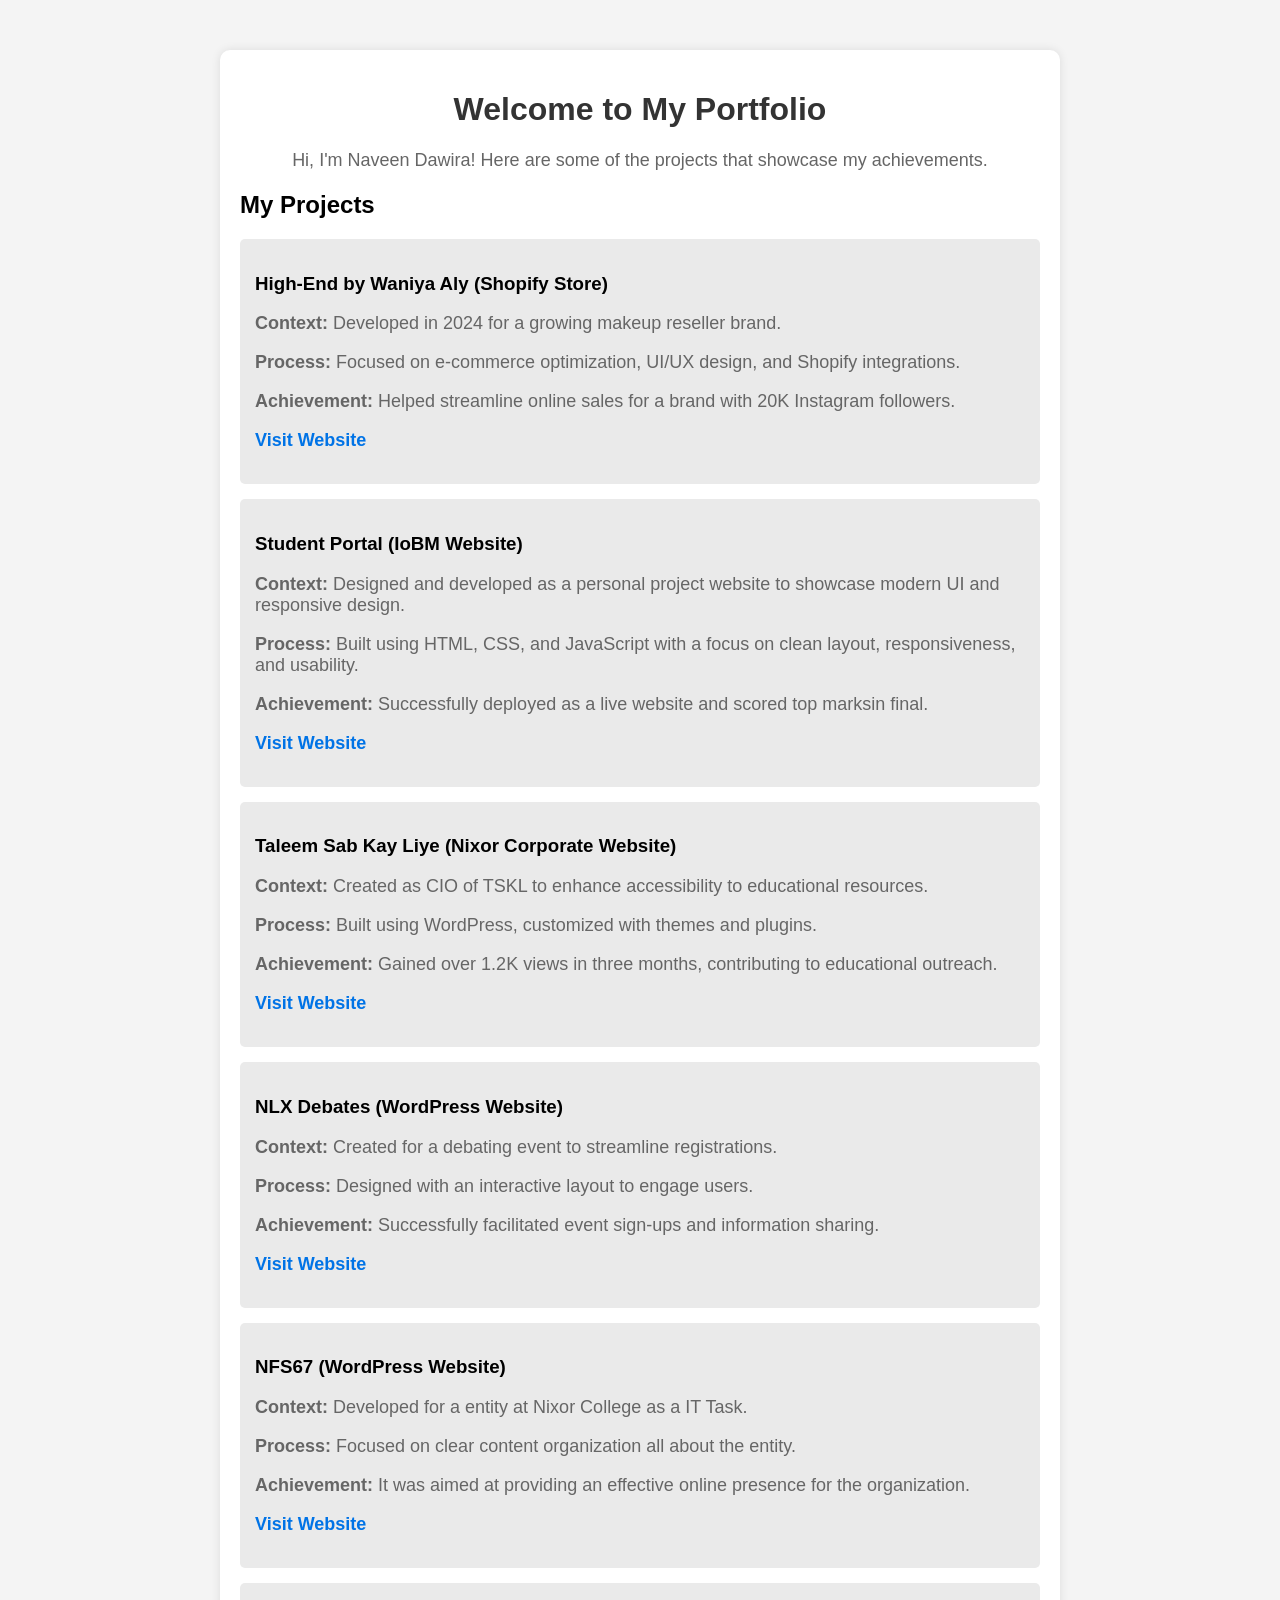
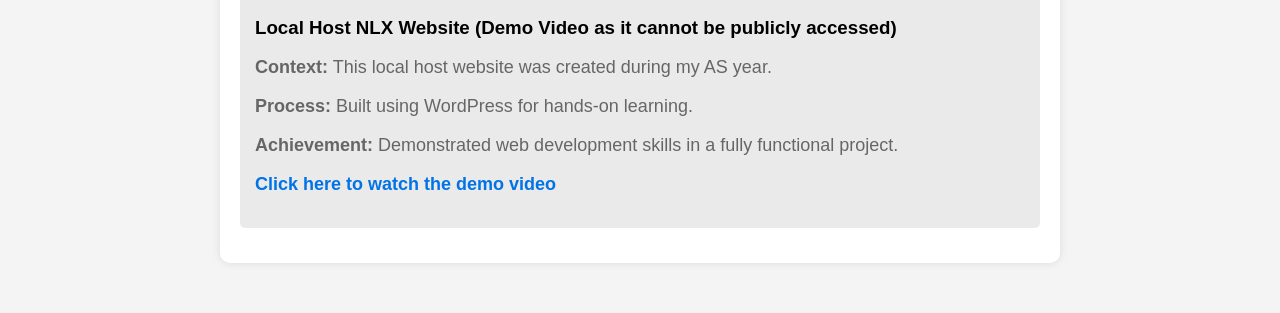
<file: index.html>
<!DOCTYPE html>
<html lang="en">
<head>
    <meta charset="UTF-8">
    <meta name="viewport" content="width=device-width, initial-scale=1.0">
    <title>Naveen Dawira - Portfolio</title>
    <style>
        body {
            font-family: Arial, sans-serif;
            background-color: #f4f4f4;
            margin: 0;
            padding: 0;
            text-align: center;
        }
        .container {
            max-width: 800px;
            margin: 50px auto;
            background: white;
            padding: 20px;
            border-radius: 10px;
            box-shadow: 0 0 10px rgba(0, 0, 0, 0.1);
        }
        h1 {
            color: #333;
        }
        p {
            font-size: 18px;
            color: #666;
        }
        .projects {
            text-align: left;
            margin-top: 20px;
        }
        .project {
            background: #eaeaea;
            padding: 15px;
            border-radius: 5px;
            margin: 15px 0;
        }
        .project a {
            text-decoration: none;
            color: #0073e6;
            font-weight: bold;
        }
        .project a:hover {
            text-decoration: underline;
        }
        .video-demo {
            margin-top: 40px;
            text-align: center;
        }
        .video-demo p {
            font-size: 20px;
            color: #333;
        }
    </style>
</head>
<body>

    <div class="container">
        <h1>Welcome to My Portfolio</h1>
        <p>Hi, I'm Naveen Dawira! Here are some of the projects that showcase my achievements.</p>

        <div class="projects">
            <h2>My Projects</h2>

            <div class="project">
                <h3>High-End by Waniya Aly (Shopify Store)</h3>
                <p><strong>Context:</strong> Developed in 2024 for a growing makeup reseller brand.</p>
                <p><strong>Process:</strong> Focused on e-commerce optimization, UI/UX design, and Shopify integrations.</p>
                <p><strong>Achievement:</strong> Helped streamline online sales for a brand with 20K Instagram followers.</p>
                <p><a href="https://highendbywaniyaaly.myshopify.com/" target="_blank">Visit Website</a></p>
            </div>

            <div class="project">
                 <h3>Student Portal (IoBM Website)</h3>
                 <p><strong>Context:</strong> Designed and developed as a personal project website to showcase modern UI and responsive design.</p>
                 <p><strong>Process:</strong> Built using HTML, CSS, and JavaScript with a focus on clean layout, responsiveness, and usability.</p>
                 <p><strong>Achievement:</strong> Successfully deployed as a live website and scored top marksin final.</p>
                 <p><a href="https://naveen-dawira.github.io/my-website-project/" target="_blank">Visit Website</a></p>
            </div>
            
            <div class="project">
                <h3>Taleem Sab Kay Liye (Nixor Corporate Website)</h3>
                <p><strong>Context:</strong> Created as CIO of TSKL to enhance accessibility to educational resources.</p>
                <p><strong>Process:</strong> Built using WordPress, customized with themes and plugins.</p>
                <p><strong>Achievement:</strong> Gained over 1.2K views in three months, contributing to educational outreach.</p>
                <p><a href="https://tskl.nixorcorporate.com/" target="_blank">Visit Website</a></p>
            </div>

            <div class="project">
                <h3>NLX Debates (WordPress Website)</h3>
                <p><strong>Context:</strong> Created for a debating event to streamline registrations.</p>
                <p><strong>Process:</strong> Designed with an interactive layout to engage users.</p>
                <p><strong>Achievement:</strong> Successfully facilitated event sign-ups and information sharing.</p>
                <p><a href="https://nlxdebates.wordpress.com/" target="_blank">Visit Website</a></p>
            </div>

            <div class="project">
                <h3>NFS67 (WordPress Website)</h3>
                <p><strong>Context:</strong> Developed for a entity at Nixor College as a IT Task.</p>
                <p><strong>Process:</strong> Focused on clear content organization all about the entity.</p>
                <p><strong>Achievement:</strong> It was aimed at providing an effective online presence for the organization.</p>
                <p><a href="https://nfs67.wordpress.com/" target="_blank">Visit Website</a></p>
            </div>
                
            <div class="project">
                <h3>Local Host NLX Website (Demo Video as it cannot be publicly accessed)</h3>
                <p><strong>Context:</strong> This local host website was created during my AS year.</p>
                <p><strong>Process:</strong> Built using WordPress for hands-on learning.</p>
                <p><strong>Achievement:</strong> Demonstrated web development skills in a fully functional project.</p>
                <p><a href="https://share.descript.com/view/xeaqkUlND6E" target="_blank">Click here to watch the demo video</a></p>
            </div>

        </div>
    </div>

</body>
</html>
</file>
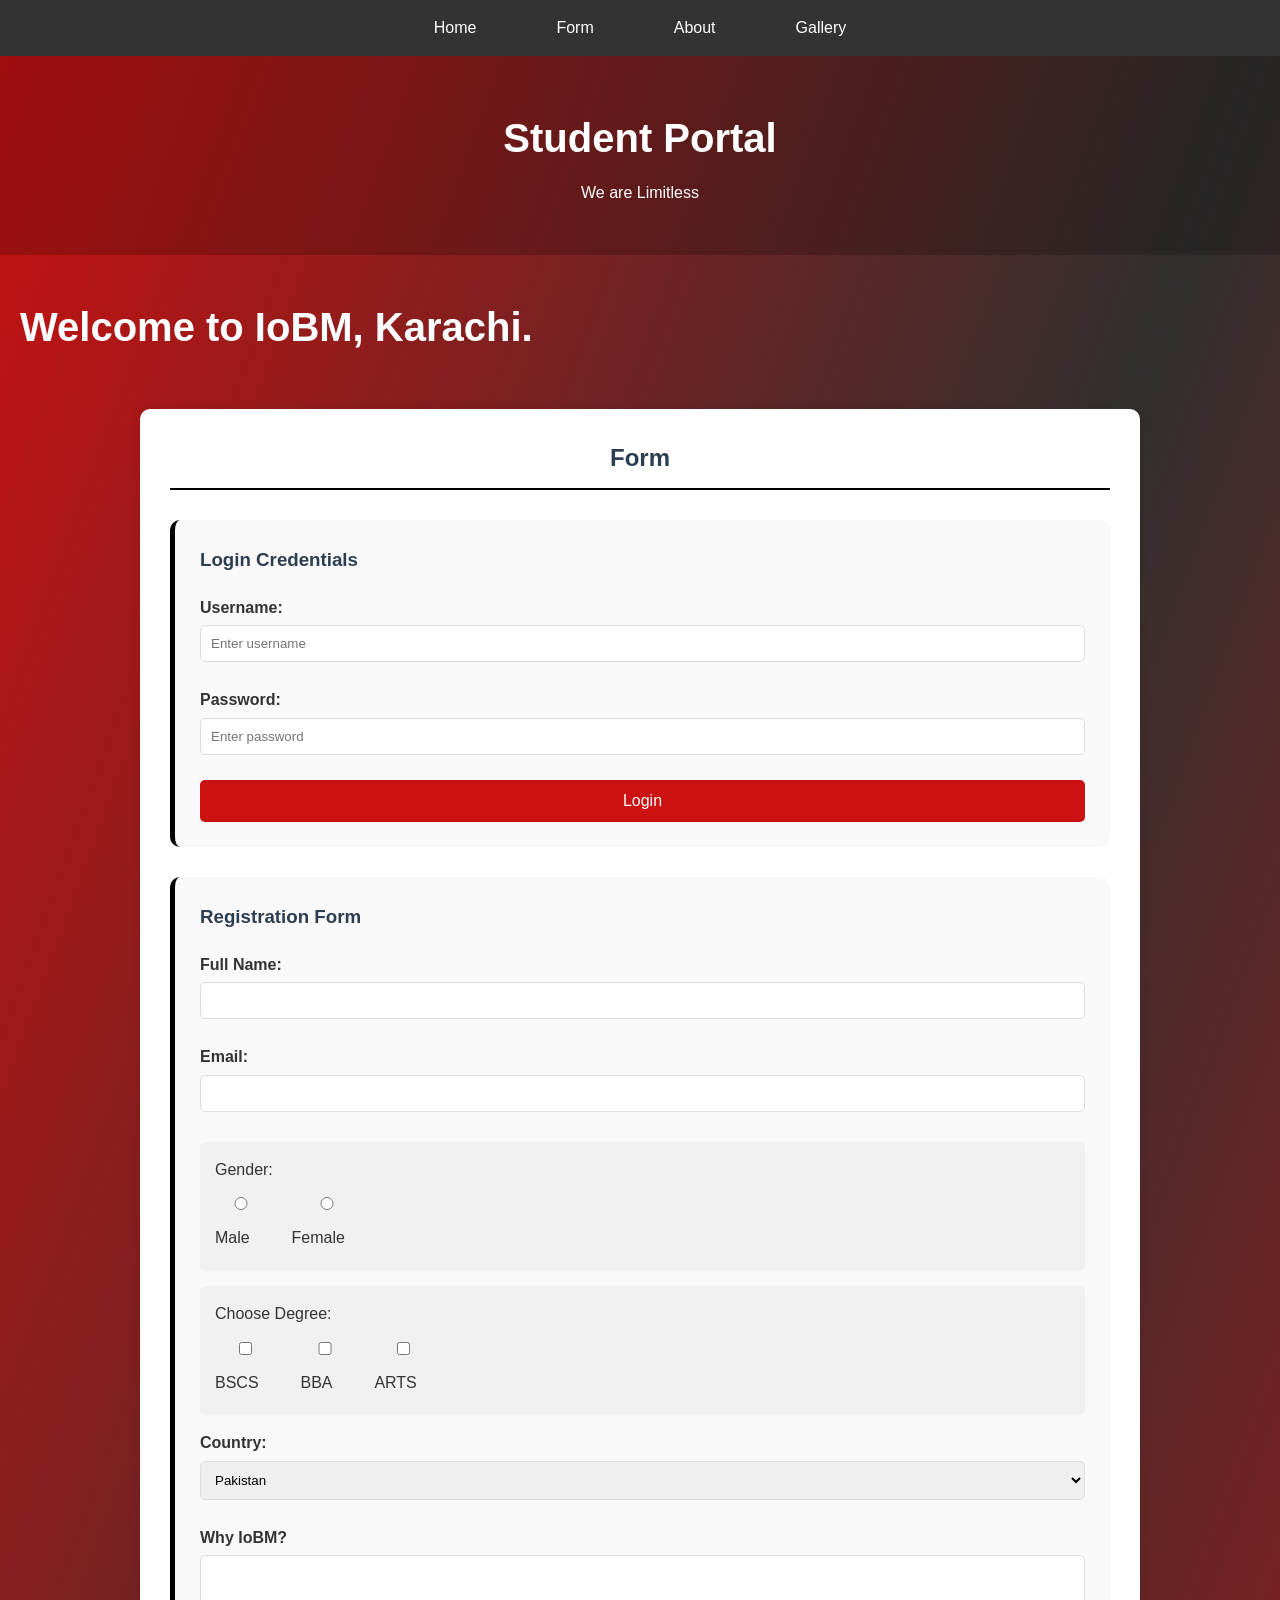
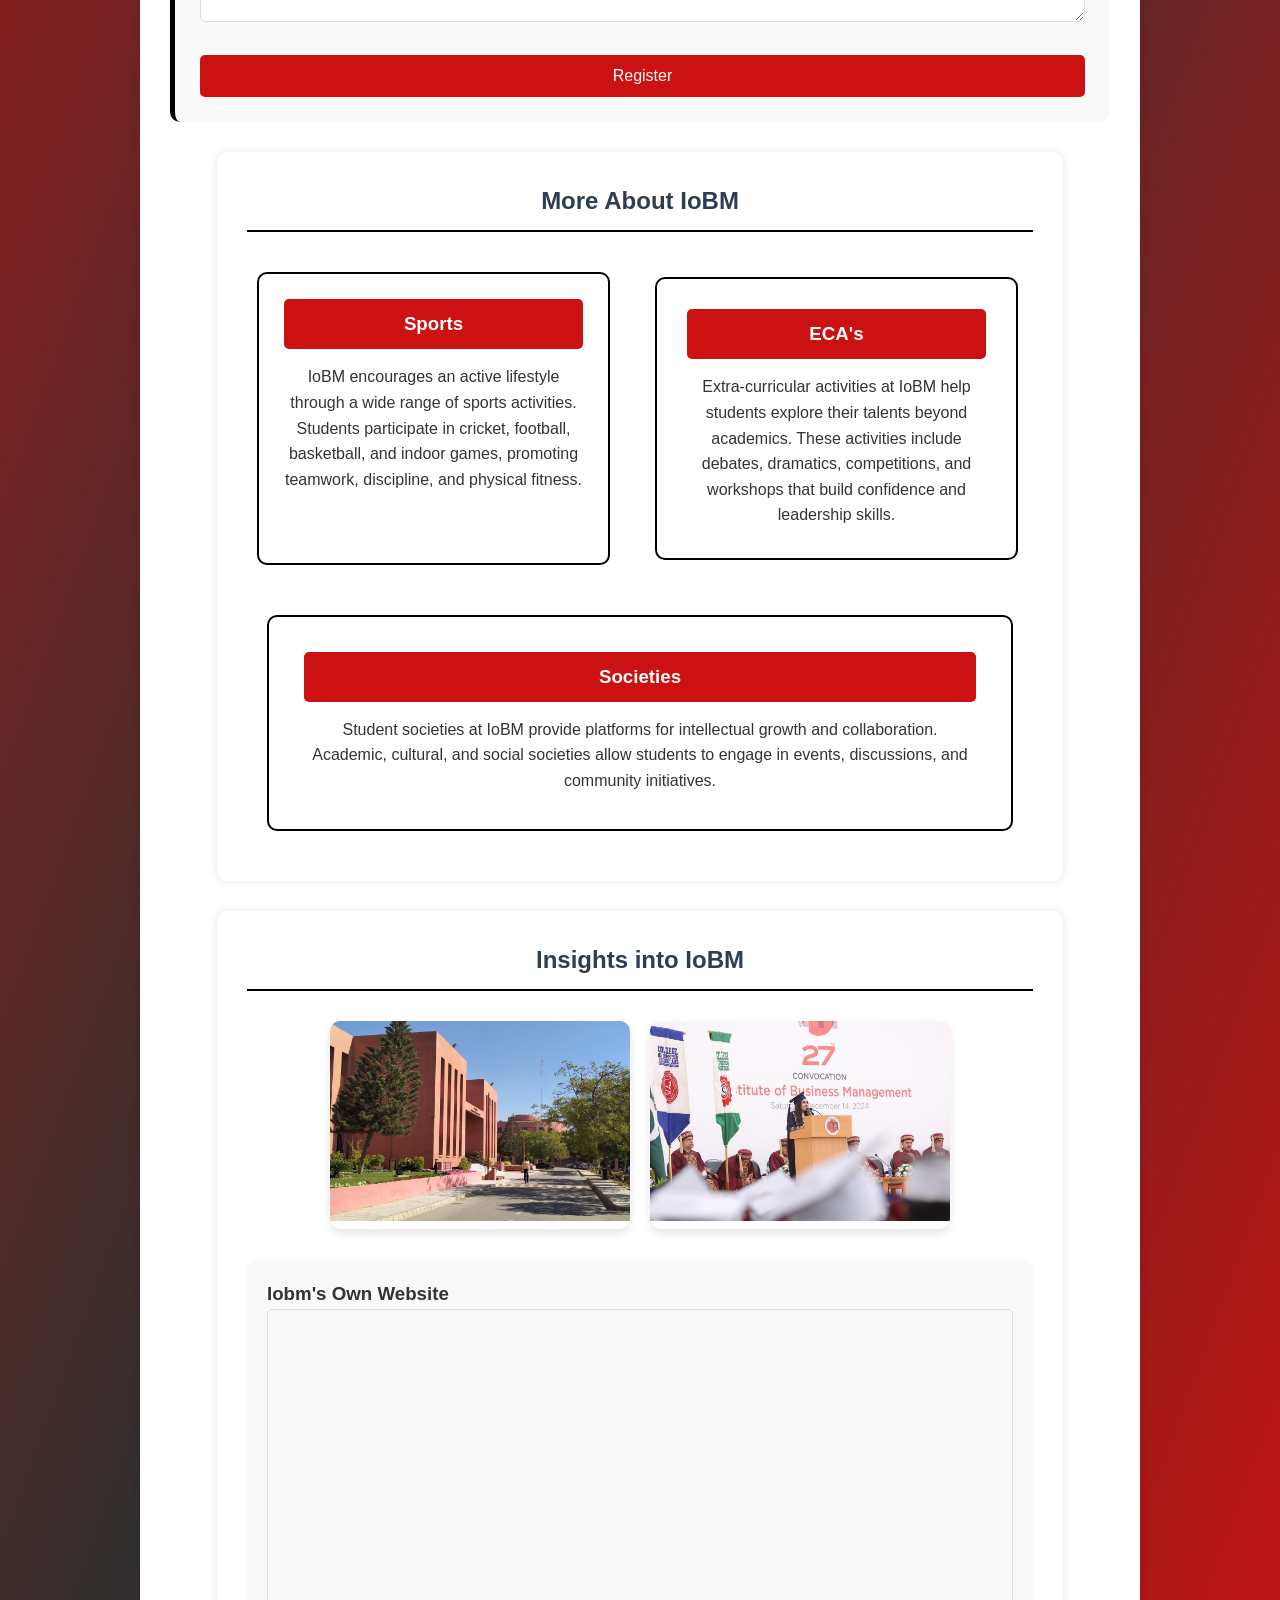
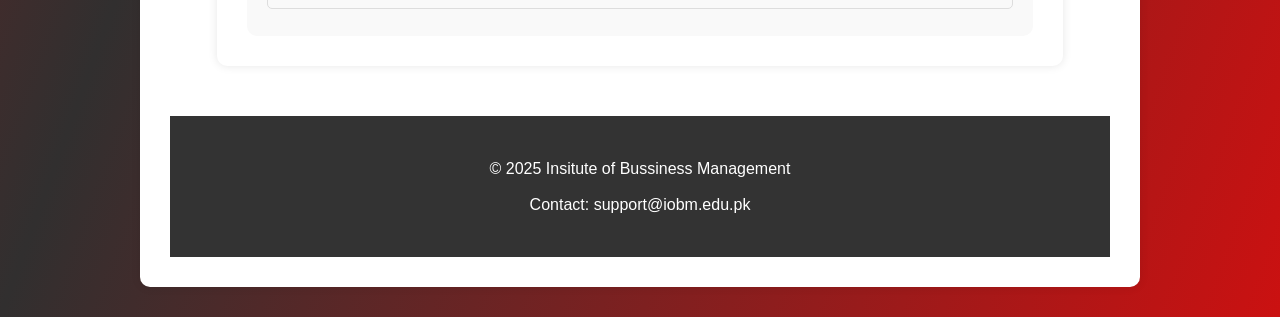
<file: my-website-project/index.html>
<!DOCTYPE html>
<html lang="en">
<head>
    <title>MY OWN WEBSITE</title>
    <link rel="stylesheet" href="style.css">
</head>

<body>
    <nav>
        <ul class="navbar">
            <li><a href="#home">Home</a></li>  
            <li><a href="#form">Form</a></li>
            <li><a href="#about">About</a></li>
            <li><a href="#gallery">Gallery</a></li>
        </ul>
    </nav>

    <header id="home">
        <h1>Student Portal</h1>
        <p>We are Limitless</p>
    </header>

    <div class="welcome-box">
        <h1>Welcome to IoBM, Karachi.</h1>
    </div>

    <section id="form" class="section">
        <h2>Form</h2>
        
        <div class="form-box">
            <h3>Login Credentials</h3>
            <form>
                <label>Username:</label>
                <input type="text" placeholder="Enter username">
                
                <label>Password:</label>
                <input type="password" placeholder="Enter password">
                
                <button type="submit">Login</button>
            </form>
        </div>

        <div class="form-box">
            <h3>Registration Form</h3>
            <form>
                <label>Full Name:</label>
                <input type="text">
                
                <label>Email:</label>
                <input type="email">
                
                <div class="radio-group">
                    <p>Gender:</p>
                    <label><input type="radio" name="gender"> Male</label>
                    <label><input type="radio" name="gender"> Female</label>
                </div>
                
                <div class="checkbox-group">
                    <p>Choose Degree:</p>
                    <label><input type="checkbox"> BSCS</label>
                    <label><input type="checkbox"> BBA</label>
                    <label><input type="checkbox"> ARTS</label>
                </div>
                
                <label>Country:</label>
                <select>
                    <option>Pakistan</option>
                    <option>USA</option>
                    <option>Others</option>
                </select>
                
                <label>Why IoBM?</label>
                <textarea rows="3"></textarea>
                
                <button type="submit">Register</button>
            </form>
        </div>

        <section id="about" class="section">
        <h2>More About IoBM</h2>
        
        <div class="division-container">
            <div class="box box1">
                <h3>Sports</h3>
                <p>IoBM encourages an active lifestyle through a wide range of sports activities. 
Students participate in cricket, football, basketball, and indoor games, 
promoting teamwork, discipline, and physical fitness.</p>
            </div>
            
            <div class="box box2">
                <h3>ECA's</h3>
                <p>Extra-curricular activities at IoBM help students explore their talents beyond academics. 
These activities include debates, dramatics, competitions, and workshops that build 
confidence and leadership skills.</p>
            </div>
            
            <div class="box box3">
                <h3>Societies</h3>
                <p>Student societies at IoBM provide platforms for intellectual growth and collaboration. 
Academic, cultural, and social societies allow students to engage in events, discussions, 
and community initiatives.</p>
            </div>
        </div>
    </section>

    <section id="gallery" class="section">
        <h2>Insights into IoBM</h2>
        
        <div class="gallery">
            <div class="gallery-item">
                <img src="images/1.jpg" alt="Image 1">
            </div>
            
            <div class="gallery-item">
                <img src="images/2.jpg" alt="Image 2">
            </div>
        </div>

        <div class="iframe-box">
            <h3>Iobm's Own Website</h3>
            <!-- iframe shows external webpage inside our page -->
            <iframe src="https://www.iobm.edu.pk" title="Search"></iframe>
        </div>
    </section>

    <footer>
        <p>© 2025 Insitute of Bussiness Management</p>
        <p>Contact: support@iobm.edu.pk</p>
    </footer>

</body>
</html>
</file>
<file: my-website-project/style.css>
/* 1. BASIC RESET - Removes default browser margins/padding */
* {
    margin: 0;      /* Remove space around elements */
    padding: 0;     /* Remove padding inside elements */
    box-sizing: border-box; /* Makes sizing calculations easier */
}

/* 2. BODY STYLES - Applies to entire page */
body {
    font-family: Arial, sans-serif;  /* Simple, readable font */
    /* GRADIENT BACKGROUND (Lab requirement) */
    background: linear-gradient(to bottom right, #cb1111, #312f2f,#cb1111  );
    color: #333;                     /* Dark gray text color */
    line-height: 1.6;                /* Space between lines */
}

/* ========== NAVIGATION BAR STYLES ========== */
/* This styles the navigation menu from Lab 3 */
.navbar {
    background-color: #333;           /* Dark background */
    display: flex;                    /* Makes items horizontal */
    justify-content: center;          /* Centers items */
    list-style: none;                 /* Removes bullet points */
    padding: 15px;                    /* Space inside navbar */
}

/* Style each list item in navbar */
.navbar li {
    margin: 0 20px;                   /* Space between menu items */
}

/* Style the links in navbar */
.navbar a {
    color: white;                     /* White text */
    text-decoration: none;            /* Remove underline */
    padding: 10px 20px;               /* Space inside links */
    border-radius: 5px;               /* Rounded corners */
}

/* Hover effect - when mouse over link */
.navbar a:hover {
    background-color: #4974be;        /* Blue background on hover */
}

/* ========== HEADER STYLES ========== */
header {
    text-align: center;               /* Center all text */
    padding: 50px;                    /* Space inside header */
    color: white;                     /* White text */
    background-color: rgba(0, 0, 0, 0.2); /* Semi-transparent black */
}

header h1 {
    font-size: 2.5rem;                /* Large heading text */
    margin-bottom: 10px;              /* Space below heading */
}

.welcome-box {
    padding: 20px;
    font-size: 20px;
    margin-top: 20px;
    color: white;
}
/* ========== SECTION STYLES ========== */
/* Applies to all sections with class="section" */
.section {
    background-color: white;          /* White background */
    margin: 30px auto;                /* Space around, centered */
    padding: 30px;                    /* Space inside */
    width: 90%;                       /* 90% of screen width */
    max-width: 1000px;                /* But not wider than 1000px */
    border-radius: 10px;              /* Rounded corners */
    box-shadow: 0 0 10px rgba(0,0,0,0.1); /* Light shadow */
}

/* Section headings */

.section h2 {
    color: #2c3e50;                   /* Dark blue color */
    text-align: center;               /* Center the heading */
    margin-bottom: 30px;              /* Space below heading */
    padding-bottom: 10px;             /* Space below text */
    border-bottom: 2px solid #000000; /* Purple line under heading */
}

/* ========== FORM STYLES (Lab 2) ========== */
/* Style for form containers */
.form-box {
    background-color: #f9f9f9;        /* Light gray background */
    padding: 25px;                    /* Space inside */
    margin-bottom: 30px;              /* Space below form */
    border-radius: 10px;              /* Rounded corners */
    border-left: 5px solid #000000;   /* Blue left border */
}

/* Form headings */
.form-box h3 {
    color: #2c3e50;                   /* Dark blue */
    margin-bottom: 20px;              /* Space below heading */
}

/* Form labels */
.form-box label {
    display: block;                   /* Makes label take full width */
    margin: 10px 0 5px;               /* Space around label */
    font-weight: bold;                /* Makes text bold */
}

/* Style ALL form inputs (text boxes, dropdowns, textareas) */
.form-box input, 
.form-box select, 
.form-box textarea {
    width: 100%;                      /* Full width of container */
    padding: 10px;                    /* Space inside input */
    margin-bottom: 15px;              /* Space below input */
    border: 1px solid #ddd;           /* Light gray border */
    border-radius: 5px;               /* Rounded corners */
}

/* When user clicks in input field */
.form-box input:focus,
.form-box textarea:focus {
    border-color: #6a11cb;            /* Purple border when focused */
    outline: none;                    /* Remove default outline */
}

/* Style for radio button and checkbox groups */
.radio-group, .checkbox-group {
    background-color: #f0f0f0;        /* Light gray background */
    padding: 15px;                    /* Space inside */
    margin: 15px 0;                   /* Space above/below */
    border-radius: 5px;               /* Rounded corners */
}

/* Labels inside radio/checkbox groups */
.radio-group label, 
.checkbox-group label {
    display: inline-block;            /* Makes labels sit side-by-side */
    margin-right: 20px;               /* Space between labels */
    font-weight: normal;              /* Not bold */
}

/* Button styles */
button {
    background-color: #cb1111;        /* Purple background */
    color: white;                     /* White text */
    padding: 12px 25px;               /* Space inside button */
    border: none;                     /* No border */
    border-radius: 5px;               /* Rounded corners */
    cursor: pointer;                  /* Shows hand cursor on hover */
    font-size: 16px;                  /* Text size */
    margin-top: 10px;                 /* Space above button */
    width: 100%;                      /* Full width */
}

/* Button hover effect */
button:hover {
    background-color: #000000;        /* Changes to blue on hover */
}

/* ========== IFRAME STYLES (Lab 2) ========== */
.iframe-box {
    background-color: #f9f9f9;        /* Light gray background */
    padding: 20px;                    /* Space inside */
    border-radius: 10px;              /* Rounded corners */
    margin-top: 30px;                 /* Space above iframe */
}

/* The embedded webpage */
.iframe-box iframe {
    width: 100%;                      /* Full width */
    height: 300px;                    /* Fixed height */
    border: 1px solid #ddd;           /* Light gray border */
    border-radius: 5px;               /* Rounded corners */
}

/* ========== DIVISION/BOX STYLES (Lab 3) ========== */
/* Container for all boxes */
.division-container {
    display: flex;                    /* Makes boxes sit side-by-side */
    flex-wrap: wrap;                  /* Allows wrapping to next line */
    gap: 20px;                        /* Space between boxes */
    margin-top: 30px;                 /* Space above container */
}

/* Basic box styles - applies to ALL boxes */
.box {
    flex: 1;                          /* Boxes share equal space */
    min-width: 250px;                 /* Minimum width before wrapping */
    padding: 25px;                    /* Space inside box */
    border-radius: 10px;              /* Rounded corners */
    text-align: center;               /* Center text inside */
}

/* Box headings */
.box h3 {
    color: white;                     /* White text */
    padding: 10px;                    /* Space around text */
    margin-bottom: 15px;              /* Space below heading */
    border-radius: 5px;               /* Rounded corners */
}

/* Box paragraph text */
.box p {
    color: #333;                      /* Dark gray text */
}

/* ===== INDIVIDUAL BOX STYLES ===== */
/* Each box has different styles to show CSS box model */

/* Box 1 - Shows basic box model */
.box1 {
    background-color: white;          /* White background */
    border: 2px solid #000000;        /* Purple border (2px thick) */
    margin: 10px;                     /* Space outside box */
    padding: 25px;                    /* Space inside box */
}

/* Box 1 heading */
.box1 h3 {
    background-color: #cb1111;        /* Purple background */
}

/* Box 2 - Different margin/padding */
.box2 {
    background-color: white;          /* White background */
    border: 2px solid #000000;        /* Blue border */
    margin: 15px;                     /* More margin than box1 */
    padding: 30px;                    /* More padding than box1 */
}

.box2 h3 {
    background-color: #cb1111;        /* Blue background */
}

/* Box 3 - Even more margin/padding */
.box3 {
    background-color: white;          /* White background */
    border: 2px solid #000000;        /* Pink border */
    margin: 20px;                     /* Most margin */
    padding: 35px;                    /* Most padding */
}

.box3 h3 {
    background-color: #cb1111;        /* Pink background */
}

/* ========== IMAGE GALLERY STYLES (Lab 3) ========== */
/* Container for gallery items */
.gallery {
    display: flex;                    /* Makes images sit side-by-side */
    flex-wrap: wrap;                  /* Allows wrapping to next line */
    gap: 20px;                        /* Space between images */
    justify-content: center;          /* Centers images */
}

/* Each gallery item (image + description) */
.gallery-item {
    width: 300px;                     /* Fixed width for each item */
    background-color: white;          /* White background */
    border-radius: 10px;              /* Rounded corners */
    overflow: hidden;                 /* Hides anything outside box */
    box-shadow: 0 4px 8px rgba(0,0,0,0.1); /* Light shadow */
}

/* Hover effect for gallery items */
.gallery-item:hover {
    transform: translateY(-5px);      /* Moves item up 5px on hover */
    box-shadow: 0 8px 16px rgba(0,0,0,0.2); /* Darker shadow on hover */
}

/* Images inside gallery */
.gallery-item img {
    width: 100%;                      /* Makes image fill container */
    height: 200px;                    /* Fixed height */
    object-fit: cover;                /* Covers area without stretching */
}

/* Description under image */
.gallery-item p {
    padding: 15px;                    /* Space around text */
    text-align: center;               /* Center text */
    background-color: #f9f9f9;        /* Light gray background */
}

/* ========== FOOTER STYLES ========== */
footer {
    background-color: #333;           /* Dark background */
    color: white;                     /* White text */
    text-align: center;               /* Center text */
    padding: 30px;                    /* Space inside footer */
    margin-top: 50px;                 /* Space above footer */
}

/* Paragraphs in footer */
footer p {
    margin: 10px 0;                   /* Space between lines */
}

/* ========== RESPONSIVE DESIGN ========== */
/* These styles apply only on screens smaller than 768px (tablets & phones) */
@media (max-width: 768px) {
    /* Make navbar vertical on small screens */
    .navbar {
        flex-direction: column;       /* Stack items vertically */
        text-align: center;           /* Center text */
    }
    
    /* Adjust spacing for vertical navbar */
    .navbar li {
        margin: 5px 0;                /* Vertical spacing */
    }
    
    /* Stack boxes vertically on small screens */
    .division-container {
        flex-direction: column;       /* Stack boxes vertically */
    }
    
    /* Make boxes full width */
    .box {
        width: 100%;                  /* Full width on small screens */
    }
    
    /* Adjust gallery for small screens */
    .gallery-item {
        width: 100%;                  /* Full width */
        max-width: 400px;             /* But not wider than 400px */
    }
}
</file>
